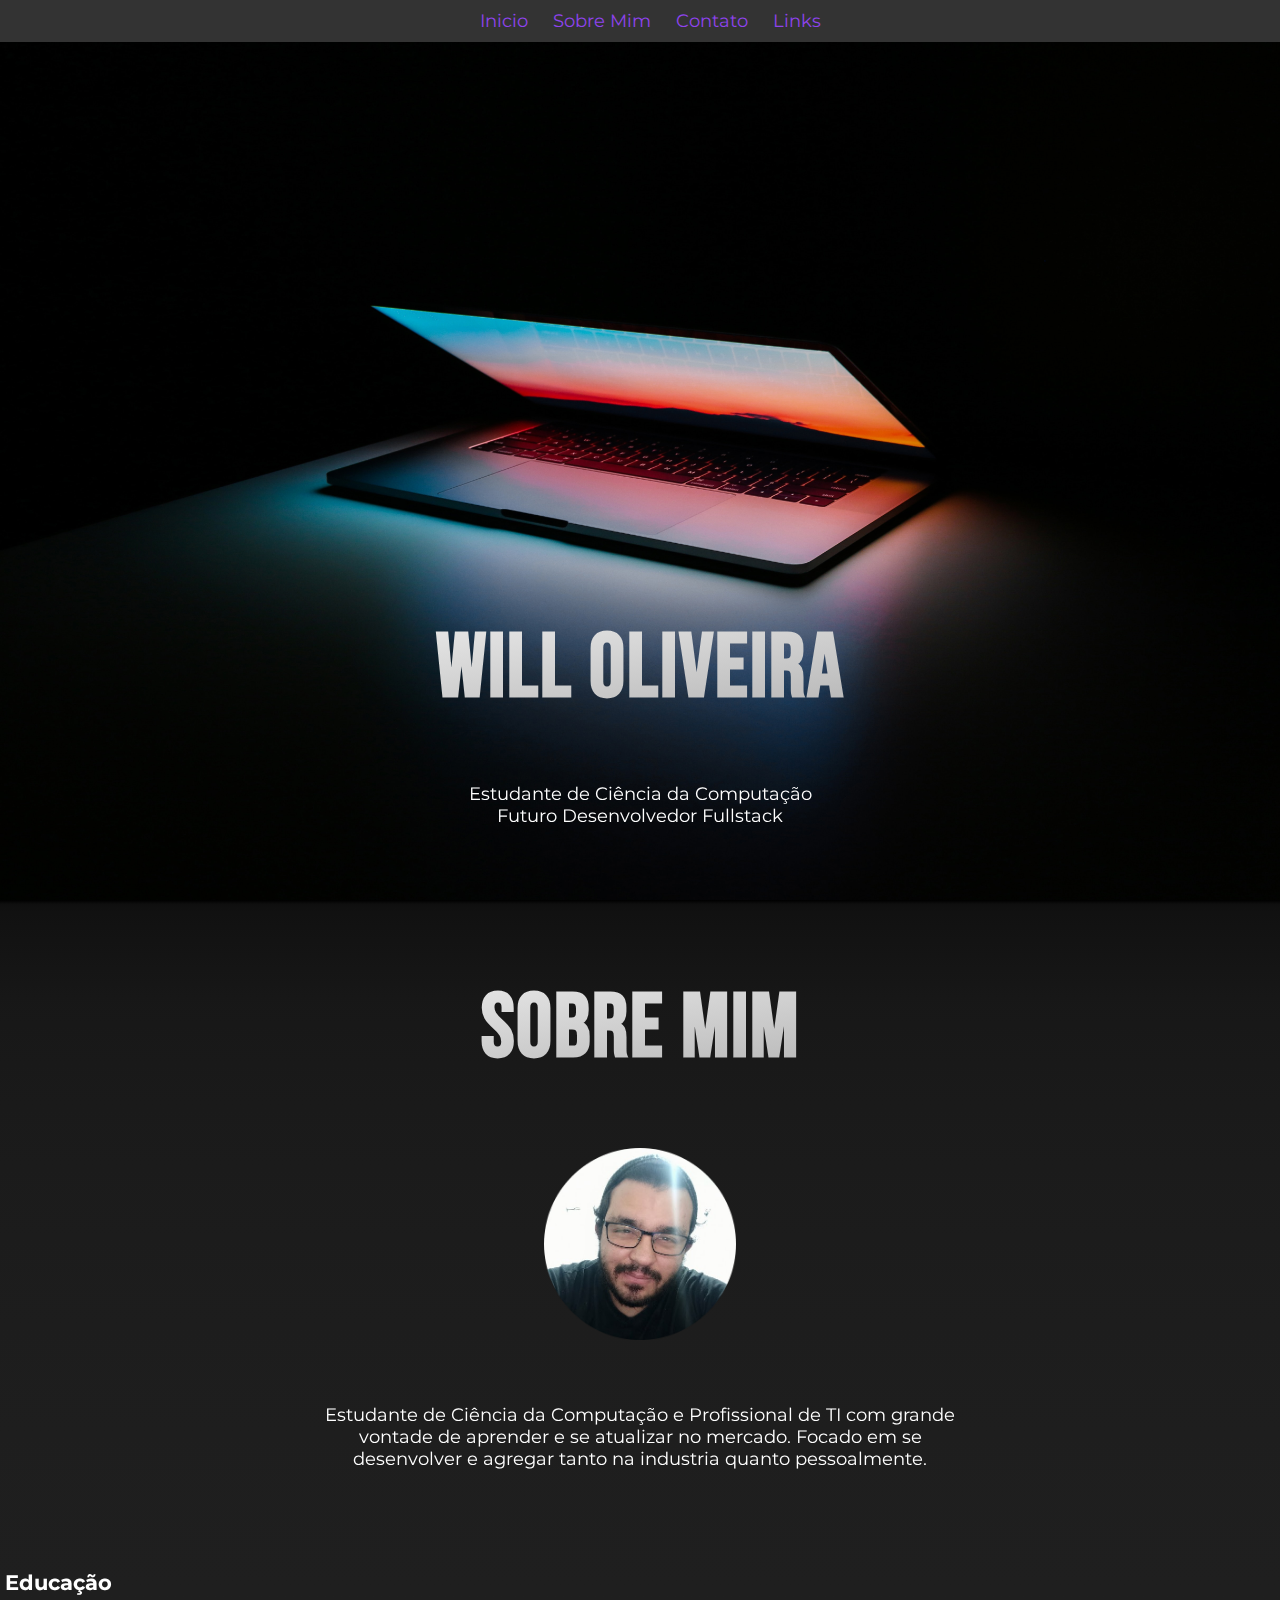
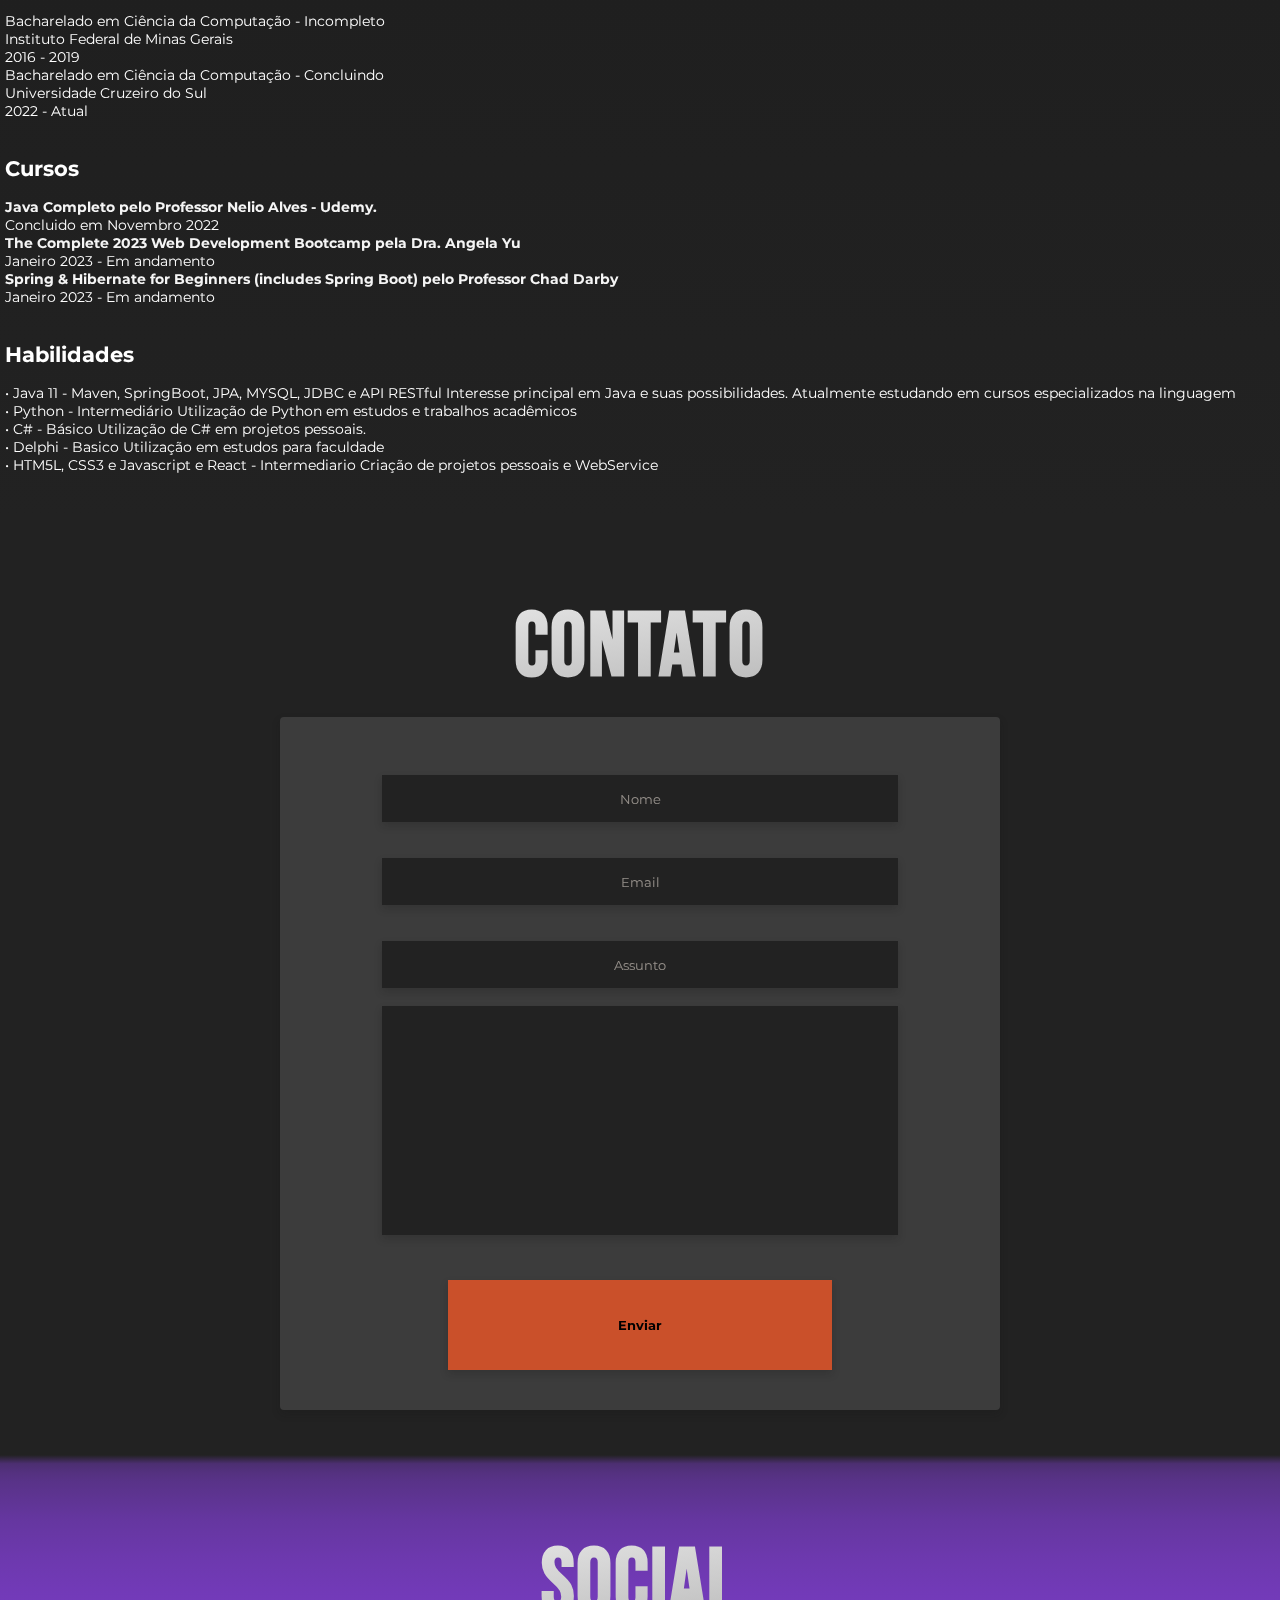
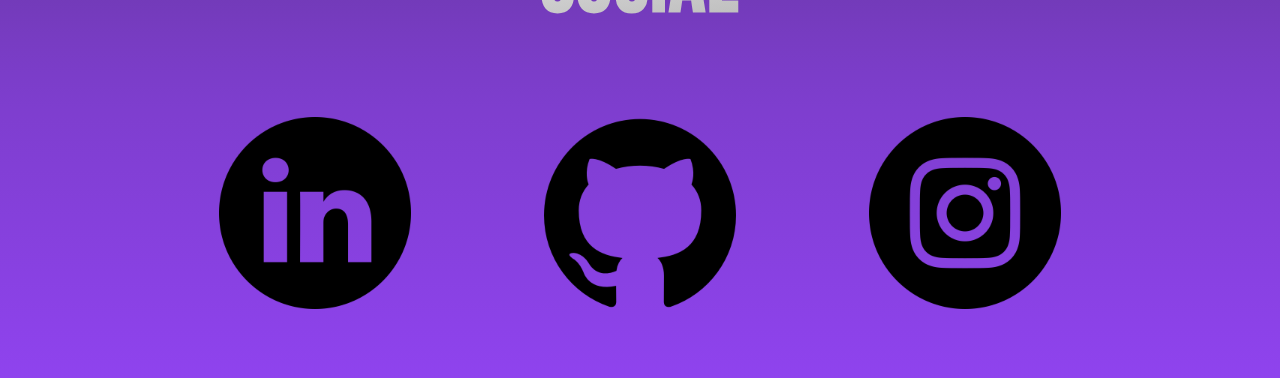
<file: index.html>
<!DOCTYPE html>
<html lang="pt-BR">

<head>
    <meta charset="UTF-8">
    <meta name="viewport" content="width=device-width, initial-scale=1.0">

    <link rel="stylesheet" href="css/styles.css">
    <link rel="preconnect" href="https://fonts.googleapis.com">
    <link rel="preconnect" href="https://fonts.gstatic.com" crossorigin>
    <link
        href="https://fonts.googleapis.com/css2?family=Bebas+Neue&family=Delicious+Handrawn&family=Montserrat&display=swap"
        rel="stylesheet">

    <script src="https://smtpjs.com/v3/smtp.js">
    </script>
    <title>Will Oliveira</title>

</head>

<body>

    <div class="navbar">
        <a href="#">Inicio</a>
        <a href="#">Sobre Mim</a>
        <a href="#" class="active">Contato</a>
        <a href="#">Links</a>
    </div>

    <div class="top-container">



        <div class="content-top">
            <h1 class="header">Will Oliveira</h1>
            <p class="header-info">Estudante de Ciência da Computação</p>
            Futuro Desenvolvedor Fullstack</p>

        </div>
    </div>

    <div class="middle-container">
        <h1 class="header">Sobre Mim</h1>
        <div class="about-me">
            <img src="images/perfil.png" alt="perfil" class="foto-perfil">
            <p></p>
            Estudante de Ciência da Computação
            e Profissional de TI com grande
            vontade de aprender e se atualizar no
            mercado. Focado em se desenvolver e
            agregar tanto na industria quanto
            pessoalmente.

        </div>

        <div class="info">
            <h2>Educação</h2>
            <p>Bacharelado em Ciência da
                Computação - Incompleto<br>

                Instituto Federal de Minas Gerais<br>
                2016 - 2019</p>
            <p>
                Bacharelado em Ciência da
                Computação - Concluindo<br>
                Universidade Cruzeiro do Sul<br>
                2022 - Atual
            </p>
            <br>

            <h2>Cursos</h2>
            <a href="https://udemy-certificate.s3.amazonaws.com/image/UC-876738a7-da43-4fd9-b1ff-300897bb167b.jpg?v=1668798626000"
                class="links">Java Completo pelo Professor Nelio Alves - Udemy.</a> <br>
            Concluido em Novembro 2022

            <p><a href="https://www.udemy.com/course/the-complete-web-development-bootcamp/" class="links">The Complete
                    2023 Web Development Bootcamp pela Dra. Angela Yu</a> <br>
                Janeiro 2023 - Em andamento</p>

            <p><a href="https://www.udemy.com/course/spring-hibernate-tutorial/" class="links">Spring & Hibernate for
                    Beginners (includes Spring Boot) pelo Professor Chad Darby </a> <br>
                Janeiro 2023 - Em andamento</p>
            <br>

            <h2>Habilidades</h2>

            <p>
                • Java 11 - Maven, SpringBoot, JPA, MYSQL, JDBC e API RESTful
                Interesse principal em Java e suas possibilidades. Atualmente estudando em
                cursos especializados na linguagem</p>

            <p>• Python - Intermediário
                Utilização de Python em estudos e trabalhos acadêmicos
            </p>

            <p>• C# - Básico
                Utilização de C# em projetos pessoais.</p>

            <p>• Delphi - Basico Utilização em estudos para faculdade</p>



            <p> • HTM5L, CSS3 e Javascript e React - Intermediario
                Criação de projetos pessoais e WebService</p>

        </div>

    </div>

    <div class="contato">
        <h1 class="header">Contato</h1>

        <form>
            <input type="text" id="nome" placeholder="Nome" required>
            <input type="email" id="email" placeholder="Email" required>
            <input type="text" id="Assunto" placeholder="Assunto" required>
            <textarea id="message" rows="5"></textarea>
            <button type="button" onclick="sendEmail()">Enviar</button>

        </form>



    </div>

    <div class="social">

        <h1 class="header">Social</h1>

        <a href="https://www.linkedin.com/in/ilson-oliveira-1439201a3/"><img src="images/linkedin.png"
                class="social-icon"></a>
        <a href="https://github.com/willoliveirac"><img src="images/github.png" class="social-icon"></a>
        <a href="https://www.instagram.com/will.oliveirac/"><img src="images/instagram.png" class="social-icon"></a>



    </div>




    <script src="js/script.js"></script>

</body>




</html>
</file>
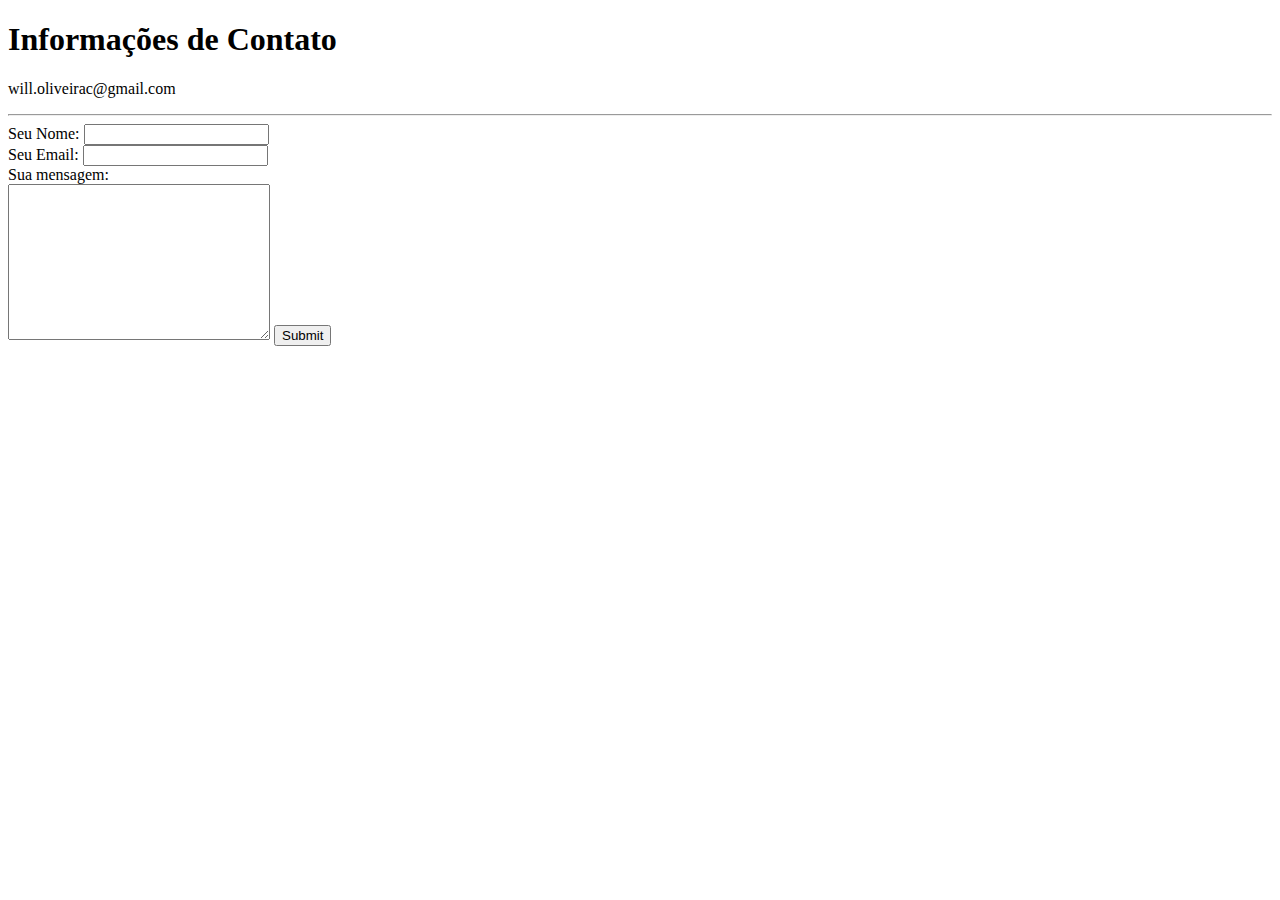
<file: contact-me.html>
<!DOCTYPE html>
<html lang="en">
<head>
    <meta charset="UTF-8">
    
    <title>Contato</title>
</head>
<body>
    <h1>Informações de Contato</h1> 
    <p>will.oliveirac@gmail.com</p>
    <hr>
    <form action="mailto:will.oliveirac@gmail.com" method="post">

        <label>Seu Nome:</label>
        <input type="text" name="" id=""><br>
        <label>Seu Email:</label>
        <input type="text" name="" id=""><br>
        <label>Sua mensagem:</label><br>
        <textarea name="name" id="" cols="30 " rows="10"></textarea>
        <input type="submit">

    </form>
    
</body>
</html>
</file>
<file: css/styles.css>
body {
    background-color: #333;
    font-family: 'Montserrat', sans-serif;
    font-size: 2vh;
    margin: 0;
    overflow-x: hidden;
    position: relative;
    text-align: center;
    width: 100%;
}

.navbar {
    align-items: center;
    background-color: #333;
    justify-content: space-between;
    padding: 10px;
    position: fixed;
    top: 0;
    width: 100%;
    z-index: 9999;
}

.navbar a {
    color: #8F43EE;
    padding: 10px;
    text-decoration: none;
    transition: all 0.3s ease-in-out;
}

.navbar a:hover {
    background-color: grey;
    color: #333;
    opacity: 0.7;
}

.top-container {
    background-image: url("../images/bg-header.jpg");
    background-position: center;
    background-size: cover;
    height: 100vh;
    justify-content: center;
    margin: 0;
    position: relative;
    width: 100%;
}

.top-container::before {
    background-color: #ffffff;
    content: "";
    height: 100%;
    left: 0;
    mix-blend-mode: multiply;
    position: absolute;
    top: 0;
    width: 100%;
}

.content-top {
    color: white;
    margin: 0;
    position: relative;
    top: 60%;
    width: 100%;
}

.header {

    background: linear-gradient(to bottom right, white, grey);
    font-family: 'Bebas Neue', cursive;
    font-size: 10vh;
    letter-spacing: 2px;
    margin: 0;
    padding-bottom: 10vh;
    position: relative;
    text-align: center;
    top: 75px;
    -webkit-background-clip: text;
    -webkit-text-fill-color: transparent;
}

p {
    
    margin: 0;

}

.header-info{
    padding-top:5vh ;
}

.middle-container {
    background-image: linear-gradient(to bottom, black, 1%, #222);
    border-image-slice: 1;
    color: white;
    height: 100%;
    padding-top: 0;
    padding-bottom: 5vh;
    width: 100%;

}

.about-me {
    left: 25%;
    padding-top: 50px;
    position: relative;
    width: 50%;
}

.info {
    font-size: 14px;
    margin-top: 100px;
    padding-left: 5px;
    text-align: start;
}

.links {
    color: whitesmoke;
    font-weight: bold;
    text-decoration: none;
}

.links:hover {
    color: red;
}

.foto-perfil {
    display: block;
    left: 35%;
    position: relative;
    width: 30%;
    padding-bottom:10% ;
}


.contato{
    background-image: linear-gradient(to bottom, #222, 1%, #222);
    border-image-slice: 1;
    color: white;
    height: 100%;
    padding-top: 0;
    padding-bottom: 5vh;
    width: 100%;

}

.social{
    background-image: linear-gradient(to bottom, #222, 5%, #8F43EE);
    background-color: #8F43EE;
    color: white;
    display: inline-block;
    height: 100%;
    padding-top: 0;
    position: relative;
    width: 100%;
}
.social a{
    
    display: inline-block;
    width: 15%;
    margin: 5%;
    

    

}

.social-icon{
width: 100%;




}

form{
    background-color: #3C3C3C;
    font-weight: 500;
    font-size: 14px;
    letter-spacing: 0.5px;
    border-radius: 4px;
    box-shadow: 0 4px 8px 0 rgba(21,21,21,.2);
    display: inline-block;
    height: 100%;
    padding: 40px;
    width: 50%;
    font-family: 'Montserrat', sans-serif;
    
    
    

}



form input{

    width: 80%;
    margin: 2vh;
    height: 5vh;
    text-align: center;
    border: none;
    outline: none;
    background-color: #222;
    color: #F8EDE3;
    font-family: 'Montserrat', sans-serif;
    box-shadow: 0 4px 8px 0 rgba(21,21,21,.2);
   

}
form input::placeholder{

    color: #f8ede38a;
    font-family: 'Montserrat', sans-serif;
   

}

form textarea{
    width: 80%;
    height: 25vh;
    display: block;
    border: none;
    outline: none;
    margin-left: auto;
    margin-right: auto;
    margin-bottom: 5vh;
    background-color: #222;
    resize: none;
    color: #F8EDE3;
    font-family: 'Montserrat', sans-serif;
    box-shadow: 0 4px 8px 0 rgba(21,21,21,.2);

   
}

form button{

    font-weight: 700;
    font-family: 'Montserrat', sans-serif;
    box-shadow: 0 4px 8px 0 rgba(21,21,21,.2);
    background-color: #ca502a;
    width: 30vw;
    height: 10vh;
    border: 0;
    outline: 0;
    cursor: pointer;
    transition: background-color 0.5s ease-in-out;

}

form button:hover{
    background-color: #8F43EE;

}

    



/* Smartphones (portrait and landscape) ----------- */
@media only screen and (min-device-width : 320px) and (max-device-width : 480px) {
    /* Styles */
}

/* Smartphones (landscape) ----------- */
@media only screen and (min-width : 321px) {
    /* Styles */
}

/* Smartphones (portrait) ----------- */
@media only screen and (max-width : 320px) {
    /* Styles */
}

/* iPads (portrait and landscape) ----------- */
@media only screen and (min-device-width : 768px) and (max-device-width : 1024px) {
    /* Styles */
}

/* iPads (landscape) ----------- */
@media only screen and (min-device-width : 768px) and (max-device-width : 1024px) and (orientation : landscape) {
    /* Styles */
}

/* iPads (portrait) ----------- */
@media only screen and (min-device-width : 768px) and (max-device-width : 1024px) and (orientation : portrait) {
    /* Styles */
}

/* Desktops and laptops ----------- */
@media only screen and (min-width : 1224px) {
    /* Styles */
}

/* Large screens ----------- */
@media only screen and (min-width : 1824px) {
    /* Styles */
}

/* iPhone 4 ----------- */
@media only screen and (-webkit-min-device-pixel-ratio : 1.5),
only screen and (min-device-pixel-ratio : 1.5) {
    /* Styles */
}
</file>
